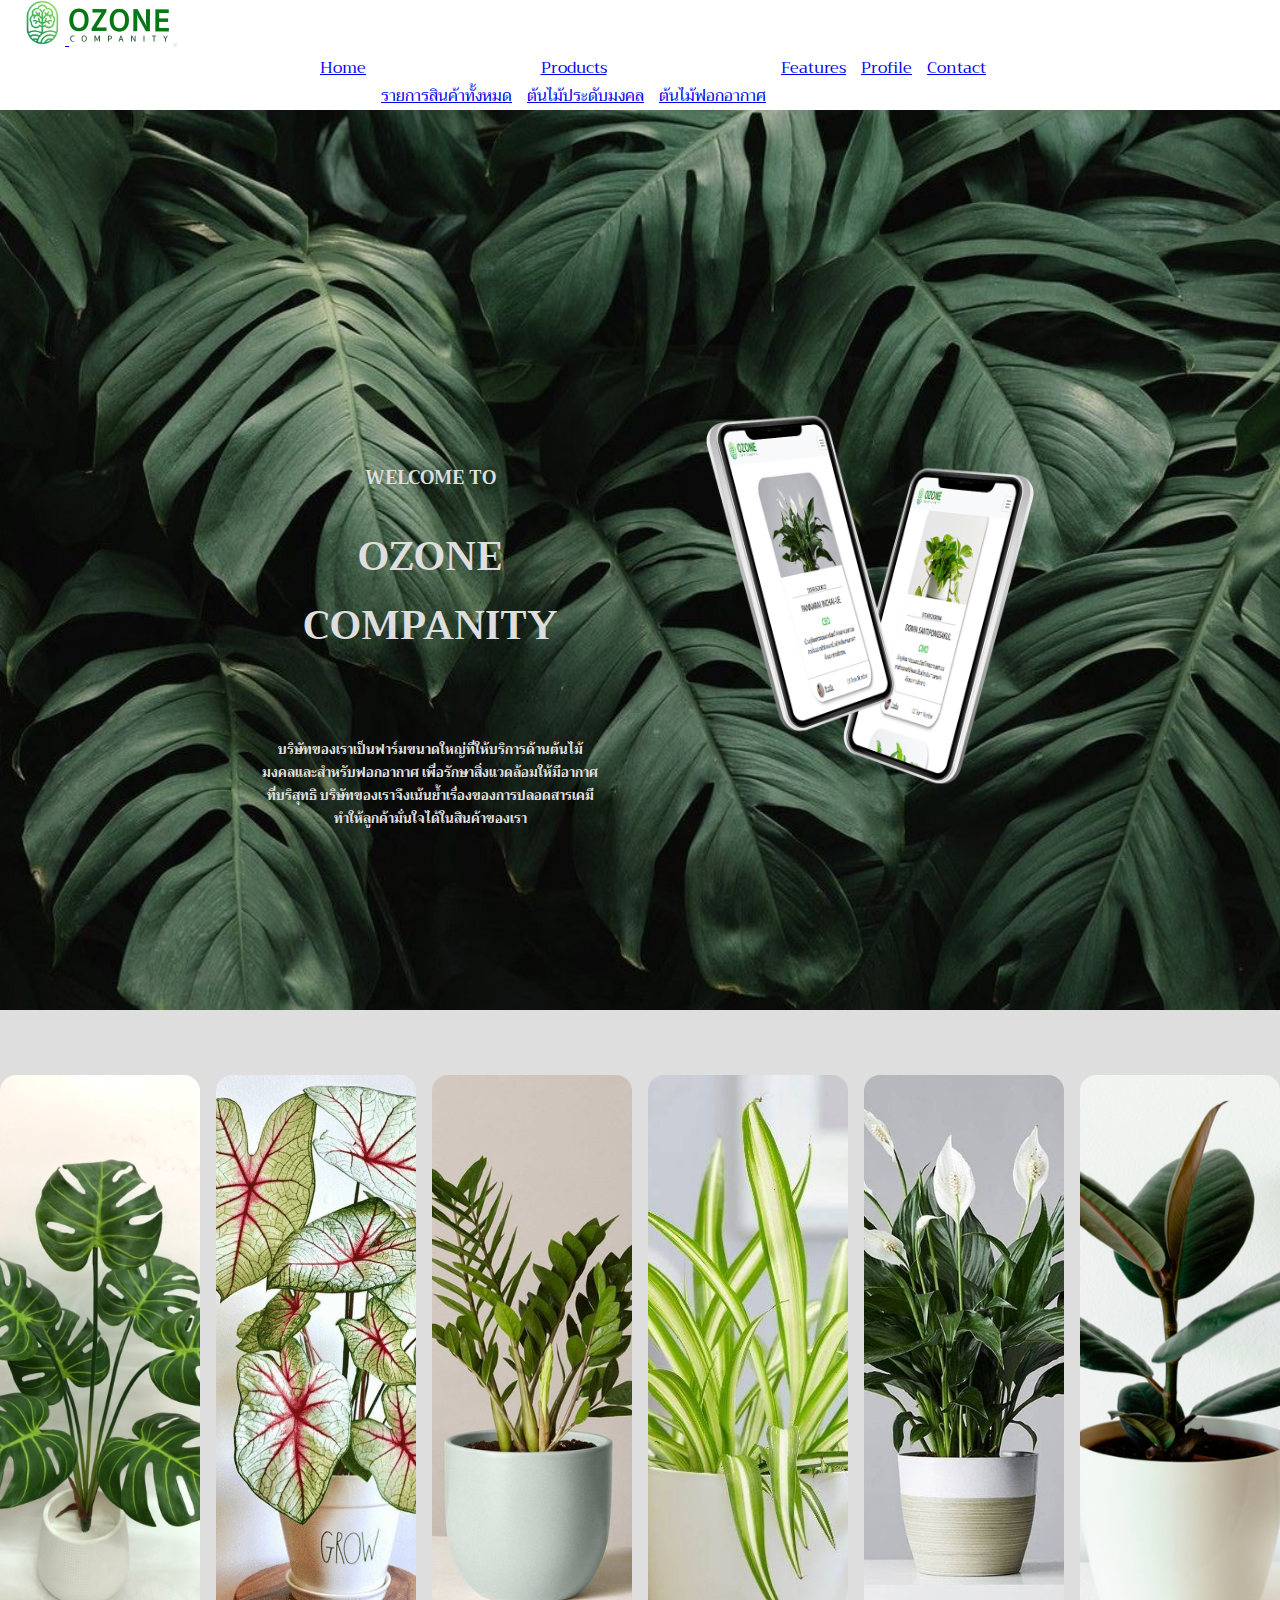
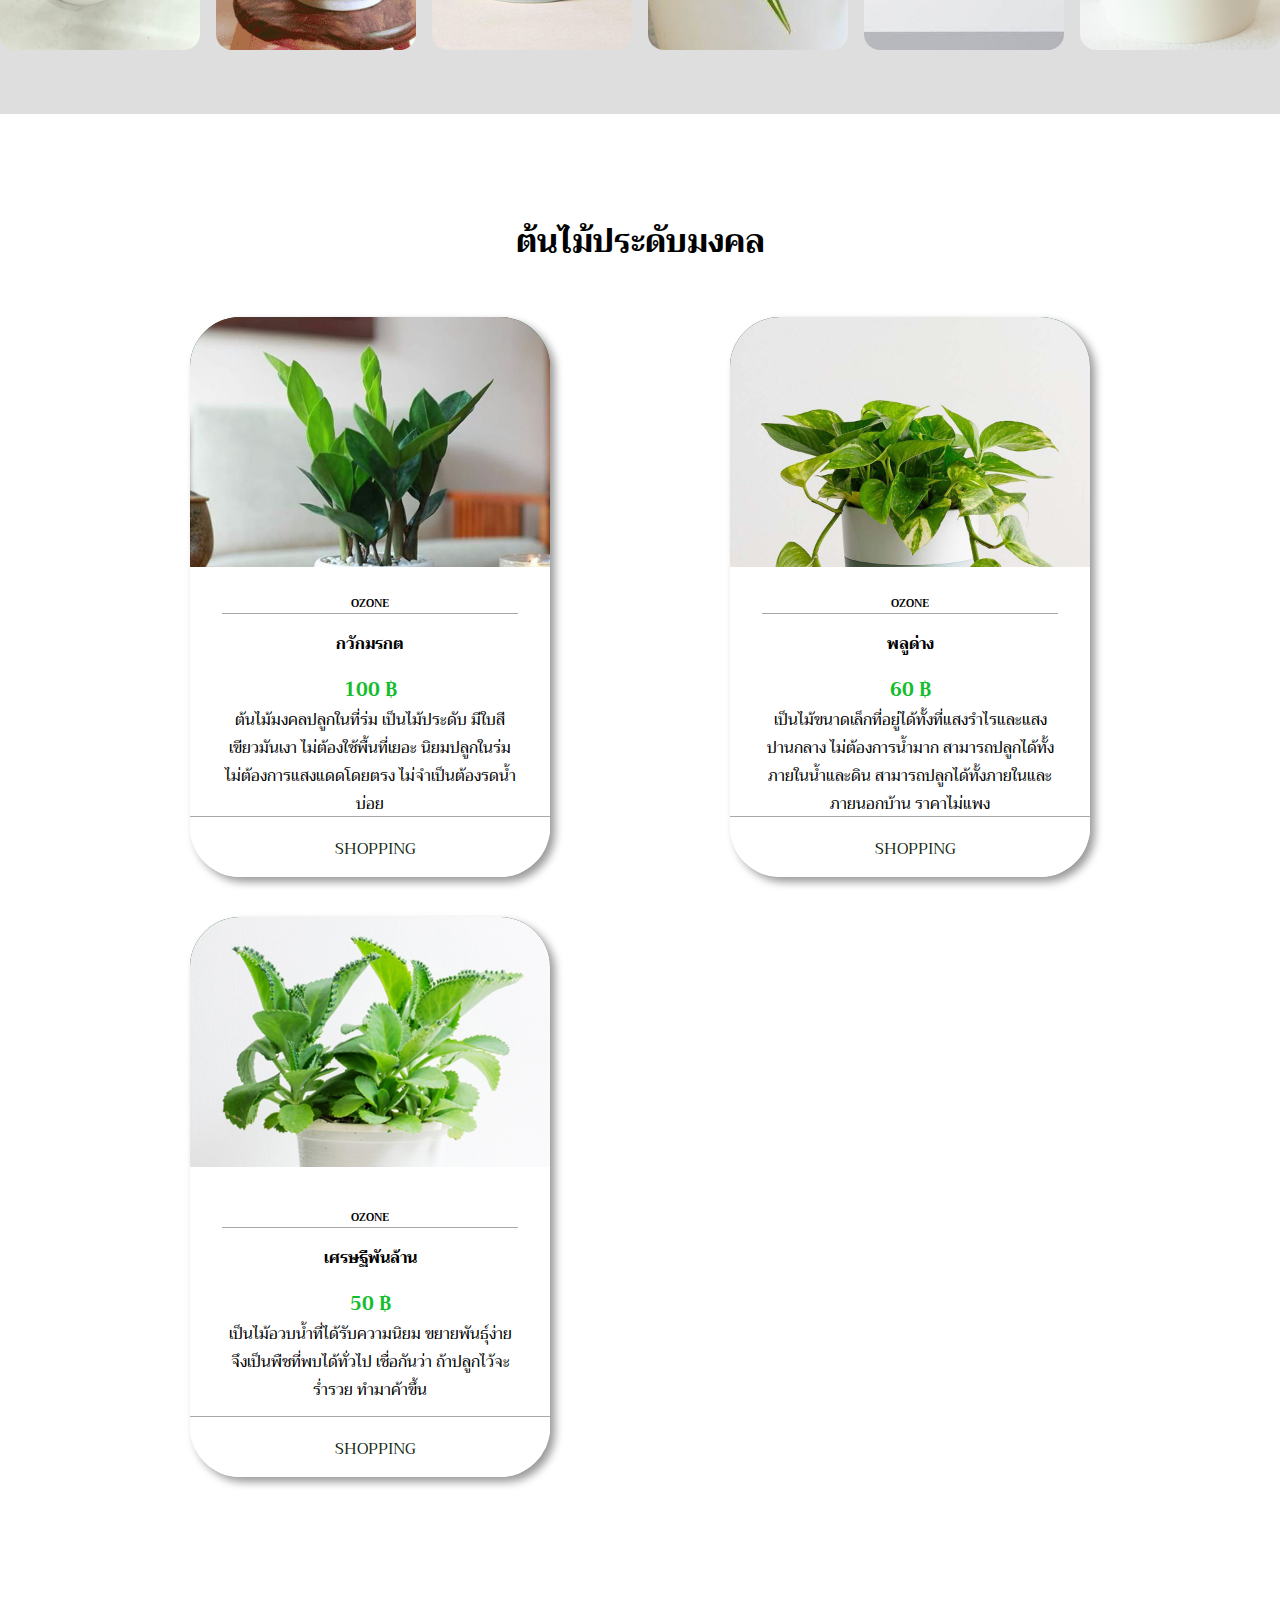
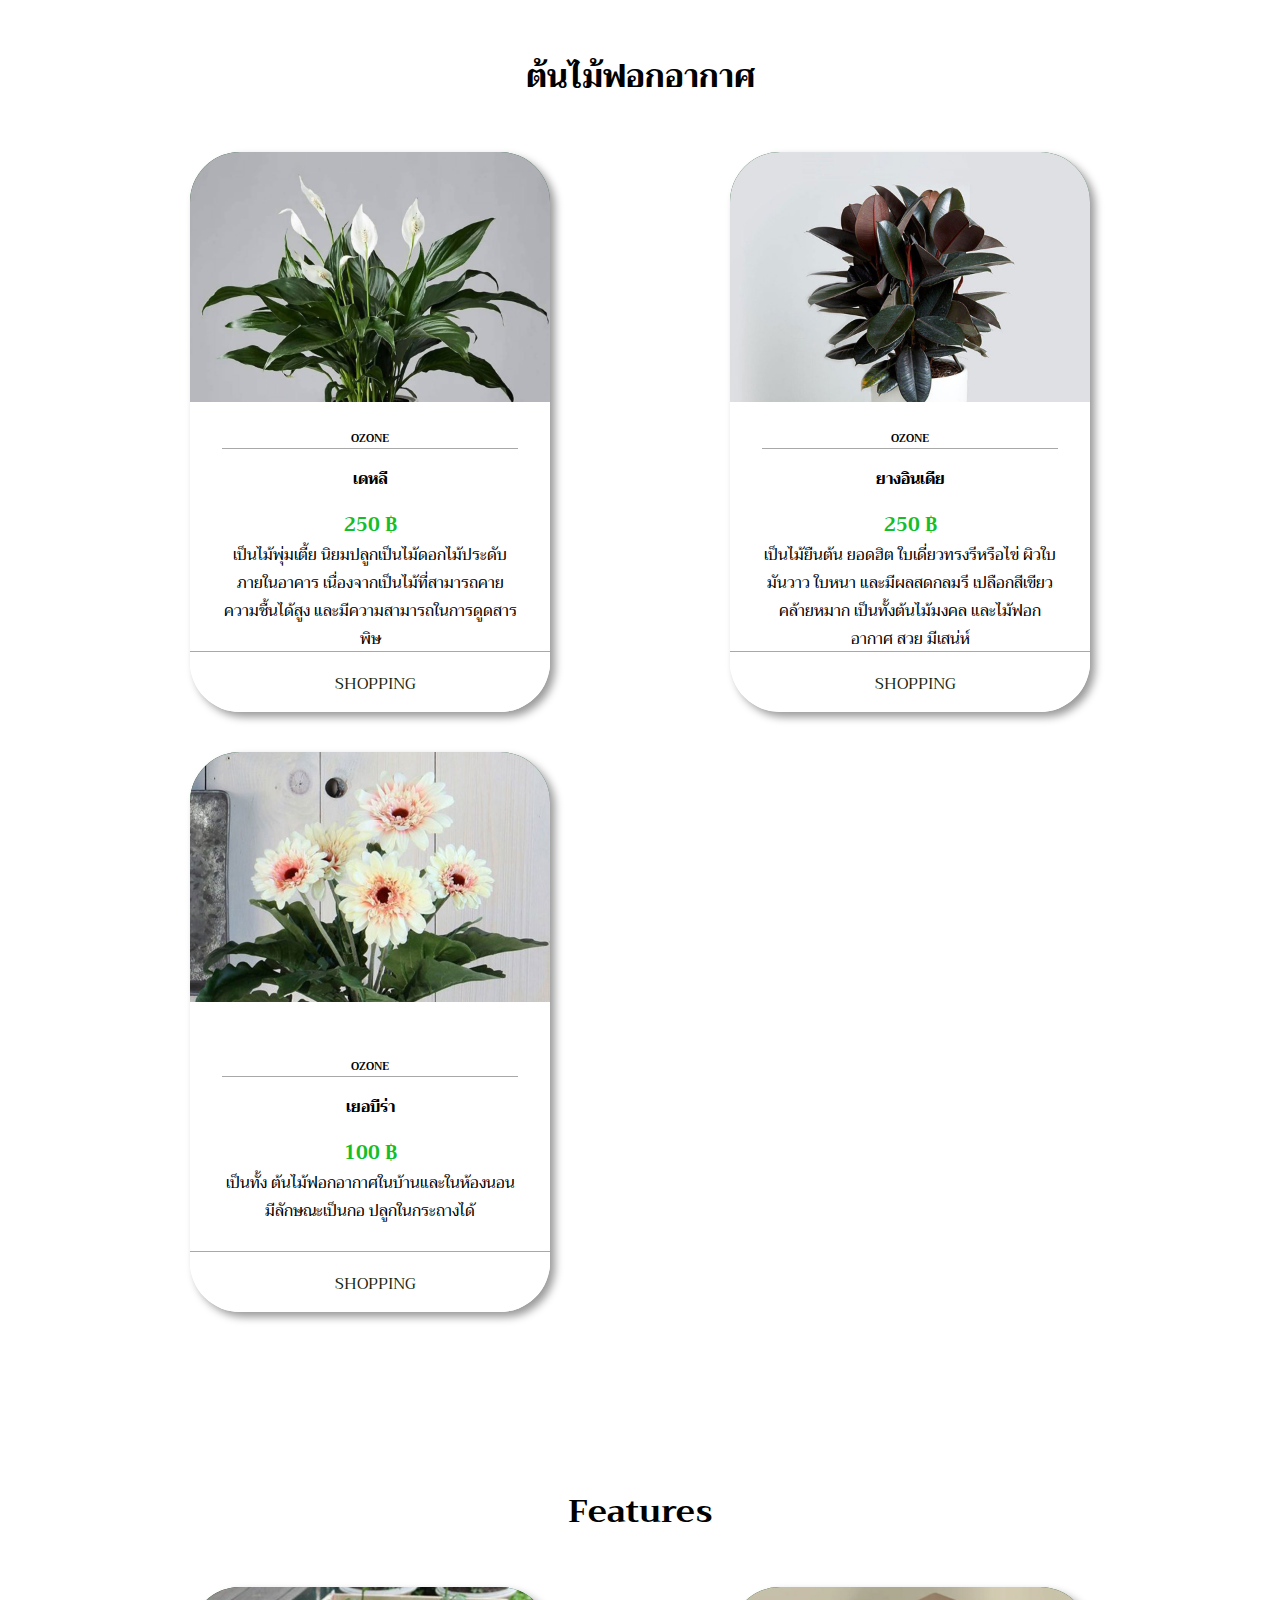
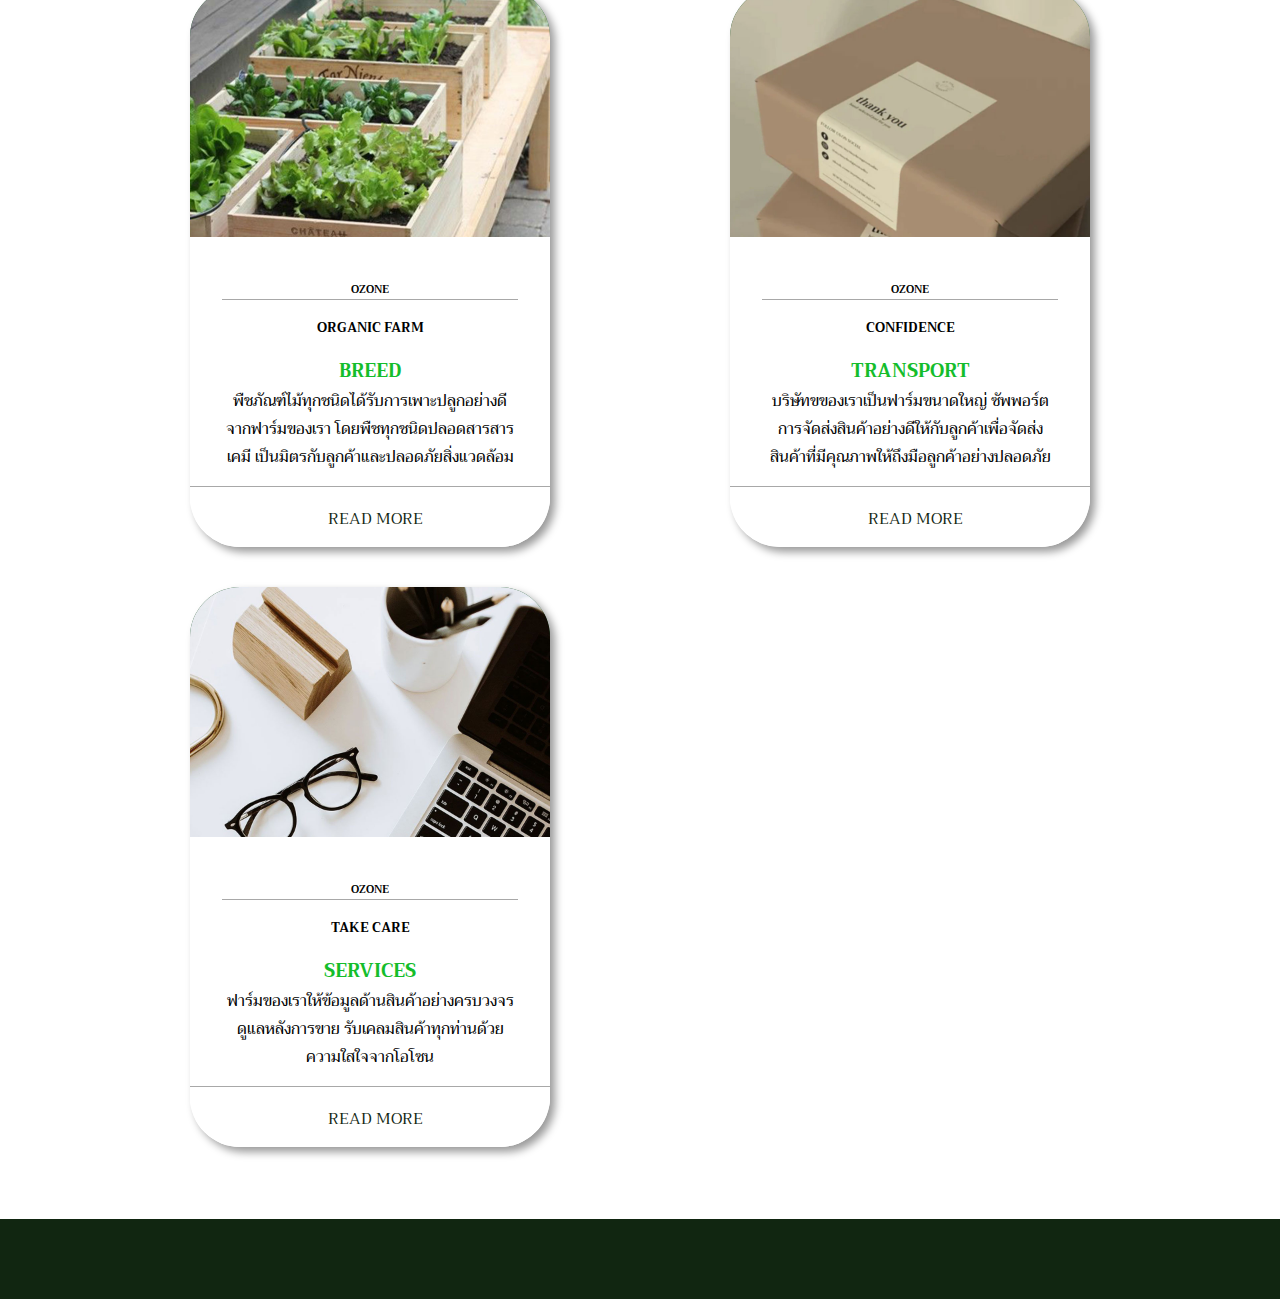
<file: index.html>
<!DOCTYPE html>
<html lang="en">
<head>
    <meta charset="UTF-8">
    <meta http-equiv="X-UA-Compatible" content="IE=edge">
    <meta name="viewport" content="width=device-width, initial-scale=1.0">
    <title>OZONE</title>
    <link rel="icon" type="image/x-icon" href="zz.png">
    <link rel="stylesheet" href="tree.css">
    <link href="https://cdn.jsdelivr.net/npm/bootstrap@5.3.0-alpha1/dist/css/bootstrap.min.css" rel="stylesheet" integrity="sha384-GLhlTQ8iRABdZLl6O3oVMWSktQOp6b7In1Zl3/Jr59b6EGGoI1aFkw7cmDA6j6gD" crossorigin="anonymous">
    <link rel="preconnect" href="https://fonts.googleapis.com">
    <link rel="preconnect" href="https://fonts.gstatic.com" crossorigin>
    <link href="https://fonts.googleapis.com/css2?family=Trirong&display=swap" rel="stylesheet">
    <link rel="stylesheet" href="https://cdnjs.cloudflare.com/ajax/libs/font-awesome/6.3.0/css/all.min.css" integrity="sha512-SzlrxWUlpfuzQ+pcUCosxcglQRNAq/DZjVsC0lE40xsADsfeQoEypE+enwcOiGjk/bSuGGKHEyjSoQ1zVisanQ==" crossorigin="anonymous" referrerpolicy="no-referrer" />
    


</head>
<body>
    <nav class="navbar navbar-expand-lg bg-light fixed-top">
        <div class="container-fluid">
          <a class="navbar-brand" href="#">
            <img src="ww.png" alt="Bootstrap" width="45" height="45" >
            <img src="uu.png" alt="Bootstrap" width="100" height="40" ></a>

            <button class="navbar-toggler" type="button" data-bs-toggle="collapse" data-bs-target="#navbarSupportedContent" aria-controls="navbarSupportedContent" aria-expanded="false" aria-label="Toggle navigation">
              <span class="navbar-toggler-icon"></span>
            </button>
          

            <div class="collapse navbar-collapse" id="navbarSupportedContent">
              <ul class="navbar-nav me-auto mb-2 mb-lg-0" >
                  <li class="nav-item">
                    <a class="nav-link" href="index.html">Home</a>
                  </li>
                  
                  <li class="nav-item dropdown">
                    <a class="nav-link dropdown-toggle" href="#" role="button" data-bs-toggle="dropdown" aria-expanded="false">
                      Products
                    </a>
                  
                    <ul class="dropdown-menu">
                      <li><a class="dropdown-item" href="product.html">รายการสินค้าทั้งหมด</a></li>
                      <li><a class="dropdown-item" href="#tree2">ต้นไม้ประดับมงคล</a></li>
                      <li><a class="dropdown-item" href="#tree3">ต้นไม้ฟอกอากาศ</a></li>
                    </ul>
                  <li class="nav-item">
                    <a class="nav-link" href="#tree4">Features</a>
                  </li>
                  <li class="nav-item">
                    <a class="nav-link" href="team.html">Profile</a>
                  </li>
                  <li class="nav-item">
                    <a class="nav-link" href="contact.html">Contact</a>
                  </li>
            </ul>
          </div>
        </div>
      </nav>
   
    <div class="reemo">
      <div class="you">
        <div class="left">
          <div class="iii">
            <h3>WELCOME TO</h3>
            <br>
          <h2>OZONE COMPANITY</h2>
          <br>
          <br>
          <h5>บริษัทของเราเป็นฟาร์มขนาดใหญ่ที่ให้บริการด้านต้นไม้มงคลและสำหรับฟอกอากาศ เพื่อรักษาสิ่งแวดล้อมให้มีอากาศที่บริสุทธิ บริษัทของเราจึงเน้นย้ำเรื่องของการปลอดสารเคมี ทำให้ลูกค้ามั่นใจได้ในสินค้าของเรา</h5>
          </div>
        </div>
        <div class="right">
          <img src="pap.png" alt="">
        </div>
      </div>
    
    </div>
    
    

    <div class="back-1">
      <div class="slite-galeri">
        <div style="background-image: url('ozone.jpg');"> </div>
        <div style="background-image: url('ozone1.png');"> </div>
        <div style="background-image: url('ozone2.jpg');"> </div>
        <div style="background-image: url('ozone3.jpg');"> </div>
        <div style="background-image: url('ozone4.jpg');"> </div>
        <div style="background-image: url('ozone5.jpg');"> </div>
      </div>
    </div>
    
    <div class="back-4" id="tree2">
       
    </div>



    <h1></i>ต้นไม้ประดับมงคล</h1>
      <div class="box">
        <div class="child">
          <div class="pan">
            <div class="img">
              <img src="co.jpg" alt="">
            </div>
            <div class="content">
              <div class="center">
                <br>
                <h6>OZONE</h6>
                <h4>กวักมรกต</h4>
                <h3>100 ฿</h3>
                  <p>
                    ต้นไม้มงคลปลูกในที่ร่ม เป็นไม้ประดับ มีใบสีเขียวมันเงา ไม่ต้องใช้พื้นที่เยอะ นิยมปลูกในร่ม ไม่ต้องการแสงแดดโดยตรง ไม่จำเป็นต้องรดน้ำบ่อย
                  </p>
              </div>
    
            </div>
            <div class="footer">
              <div class="fut">
                <i class="fa-solid fa-cart-shopping"></i>
                <p>SHOPPING</p>
              </div>
            </div>
          </div>
        </div>

        <div class="child">
          <div class="don">
            <div class="img">
              <img src="ca.jpg" alt="">
            </div>
            <div class="content">
              <div class="center">
                <br>
                <h6>OZONE</h6>
                <h4>พลูด่าง</h4>
                <h3>60 ฿</h3>
                  <p>
                    เป็นไม้ขนาดเล็กที่อยู่ได้ทั้งที่แสงรำไรและแสงปานกลาง ไม่ต้องการน้ำมาก สามารถปลูกได้ทั้งภายในน้ำและดิน สามารถปลูกได้ทั้งภายในและภายนอกบ้าน ราคาไม่แพง
                  </p>
              </div>
    
            </div>
            <div class="footer">
              <div class="fut">
                <i class="fa-solid fa-cart-shopping"></i>
                <p>SHOPPING</p>
              </div>
            </div>
          </div>
        </div>
        <div class="child"><div class="kuk">
          <div class="img">
            <img src="zc.jpg" alt="">
          </div>
          <div class="content">
            <div class="center">
              <br>
              <h6>OZONE</h6>
              <h4>เศรษฐีพันล้าน</h4>
              <h3>50 ฿</h3>
                <p>
                  เป็นไม้อวบน้ำที่ได้รับความนิยม ขยายพันธุ์ง่ายจึงเป็นพืชที่พบได้ทั่วไป เชื่อกันว่า ถ้าปลูกไว้จะร่ำรวย ทำมาค้าขึ้น
                </p>
            </div>
  
          </div>
          <div class="footer">
            <div class="fut">
              <i class="fa-solid fa-cart-shopping"></i>
              <p>SHOPPING</p>
            </div>
          </div>
        </div>
      </div>

      </div>
    

      <div class="back-4" id="tree3">
       
      </div>

        <h1>ต้นไม้ฟอกอากาศ </h1>
        <div class="box">
          <div class="child">
            <div class="pan">
              <div class="img">
                <img src="cd.jpg" alt="">
              </div>
              <div class="content">
                <div class="center">
                  <br>
                  <h6>OZONE</h6>
                  <h4>เดหลี</h4>
                  <h3>250 ฿</h3>
                    <p>
                      เป็นไม้พุ่มเตี้ย นิยมปลูกเป็นไม้ดอกไม้ประดับภายในอาคาร เนื่องจากเป็นไม้ที่สามารถคายความชื้นได้สูง และมีความสามารถในการดูดสารพิษ
                    </p>
                </div>
      
              </div>
              <div class="footer">
                <div class="fut">
                  <i class="fa-solid fa-cart-shopping"></i>
                  <p>SHOPPING</p>
                </div>
              </div>
            </div>
          </div>
  
          <div class="child">
            <div class="don">
              <div class="img">
                <img src="cy.jpg" alt="">
              </div>
              <div class="content">
                <div class="center">
                  <br>
                  <h6>OZONE</h6>
                  <h4>ยางอินเดีย</h4>
                  <h3>250 ฿</h3>
                    <p>
                      เป็นไม้ยืนต้น ยอดฮิต ใบเดี่ยวทรงรีหรือไข่ ผิวใบมันวาว ใบหนา และมีผลสดกลมรี เปลือกสีเขียว คล้ายหมาก เป็นทั้งต้นไม้มงคล และไม้ฟอกอากาศ สวย มีเสน่ห์
                    </p>
                </div>
      
              </div>
              <div class="footer">
                <div class="fut">
                  <i class="fa-solid fa-cart-shopping"></i>
                  <p>SHOPPING</p>
                </div>
              </div>
            </div>
          </div>
          <div class="child">
            
          <div class="kuk">
            <div class="img">
              <img src="cz.jpg" alt="">
            </div>
            <div class="content">
              <div class="center">
                <br>
                <h6>OZONE</h6>
                <h4>เยอบีร่า</h4>
                <h3>100 ฿</h3>
                  <p>
                    เป็นทั้ง ต้นไม้ฟอกอากาศในบ้านและในห้องนอน มีลักษณะเป็นกอ ปลูกในกระถางได้
                  </p>
              </div>
    
            </div>
            <div class="footer">
              <div class="fut">
                <i class="fa-solid fa-cart-shopping"></i>
                <p>SHOPPING</p>
              </div>
            </div>
          </div>
        </div>
  
      </div>



      <div class="back-4" id="tree4">
       
      </div>

        <h1>Features</h1>
        <div class="box">
          <div class="child">
            <div class="pan">
              <div class="img">
                <img src="plane.jpg" alt="">
              </div>
              <div class="content">
                <div class="center">
                  <br>
                  <h6>OZONE</h6>
                  <h5>ORGANIC FARM</h5>
                  <h3>BREED</h3>
                    <p>
                    พืชภัณฑ์ไม้ทุกชนิดได้รับการเพาะปลูกอย่างดีจากฟาร์มของเรา โดยพืชทุกชนิดปลอดสารสารเคมี เป็นมิตรกับลูกค้าและปลอดภัยสิ่งแวดล้อม
                    </p>
                </div>
      
              </div>
              <div class="footer">
                <div class="fut">
                  <i class="fa-solid fa-book-open-reader"></i>
                  <p>READ MORE</p>
                </div>
              </div>
            </div>
          </div>
  
          <div class="child">
            <div class="don">
              <div class="img">
                <img src="ms.jpg" alt="">
              </div>
              <div class="content">
                <div class="center">
                  <br>
                  <h6>OZONE</h6>
                  <h5>CONFIDENCE</h5>
                  <h3>TRANSPORT</h3>
                    <p>
                    บริษัทขของเราเป็นฟาร์มขนาดใหญ่ ซัพพอร์ตการจัดส่งสินค้าอย่างดีให้กับลูกค้าเพื่อจัดส่งสินค้าที่มีคุณภาพให้ถึงมือลูกค้าอย่างปลอดภัย
                    </p>
                </div>
      
              </div>
              <div class="footer">
                <div class="fut">
                  <i class="fa-solid fa-book-open-reader"></i>
                  <p>READ MORE</p>
                </div>
                
              </div>
            </div>
          </div>
          <div class="child">
            
          <div class="kuk">
            <div class="img">
              <img src="Services.jpg" alt="">
            </div>
            <div class="content">
              <div class="center">
                <br>
                <h6>OZONE</h6>
                <h5>TAKE CARE</h5>
                <h3>SERVICES</h3>
                  <p>
                  ฟาร์มของเราให้ข้อมูลด้านสินค้าอย่างครบวงจร ดูแลหลังการขาย รับเคลมสินค้าทุกท่านด้วยความใสใจจากโอโซน
                  </p>
              </div>
    
            </div>
            <div class="footer">
              <div class="fut">
                <i class="fa-solid fa-book-open-reader"></i>
                <p>READ MORE</p>
              </div>
              
            </div>
          </div>
        </div>
  
      </div>
    

    

    <div class="back-5">
    
</div>



    <script src="https://cdn.jsdelivr.net/npm/bootstrap@5.3.0-alpha1/dist/js/bootstrap.bundle.min.js" integrity="sha384-w76AqPfDkMBDXo30jS1Sgez6pr3x5MlQ1ZAGC+nuZB+EYdgRZgiwxhTBTkF7CXvN" crossorigin="anonymous"></script>
    
</body>
</html>
</file>
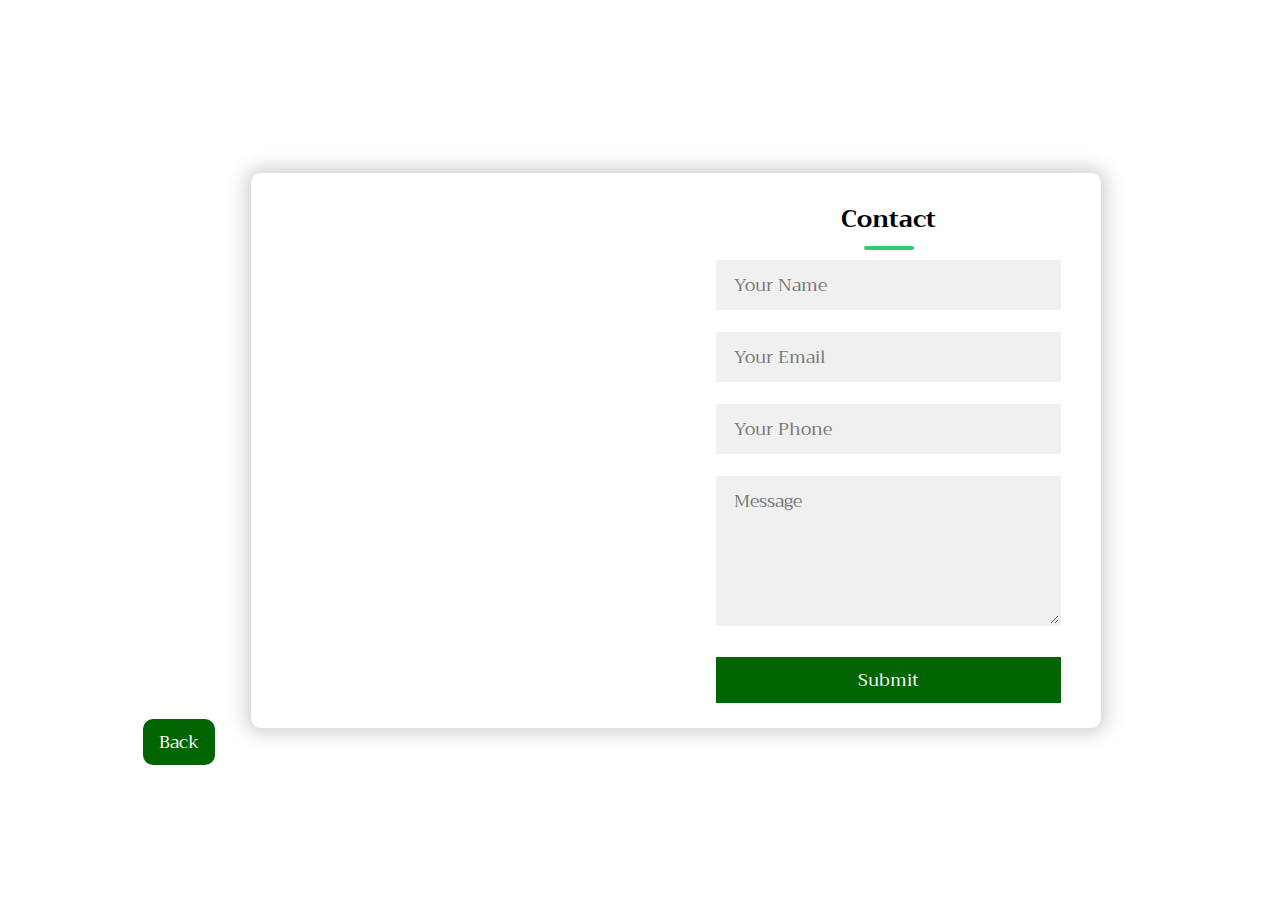
<file: contact.html>
<!DOCTYPE html>
<html lang="en">
<head>
  <meta charset="UTF-8">
  <meta http-equiv="X-UA-Compatible" content="IE=edge">
  <meta name="viewport" content="width=device-width, initial-scale=1.0">
  <title>Contact</title>
  <link rel="stylesheet" href="style.css"><link rel="preconnect" href="https://fonts.googleapis.com">
  <link rel="preconnect" href="https://fonts.googleapis.com">
  <link rel="preconnect" href="https://fonts.gstatic.com" crossorigin>
  <link href="https://fonts.googleapis.com/css2?family=Trirong&display=swap" rel="stylesheet">
</head>
<body>
  
  <div class="container">
    <div class="black">
      <button><a class="nav-link" href="index.html">Back</a></button>
    </div>
    <div class="contact-box">
      <div class="left"></div>
      <div class="right">
        <h2>Contact</h2>
        <form action="mailto:noney2544@gmail.com" method="post" enctype="text/plain">
        <input type="text" class="field" name="name_surname" value="" placeholder="Your Name">
        <input type="email" class="field" name="Email" value="" placeholder="Your Email">
        <input type="text" class="field" name="Phone" value="" placeholder="Your Phone">
        <textarea class="field area" placeholder="Message" name="Message" value=""></textarea>
        <input class="btn" type="submit"></input>
      </form>
    
      </div>
    </div>
    
  </div>
 
  
  
</body>
</html>
</file>
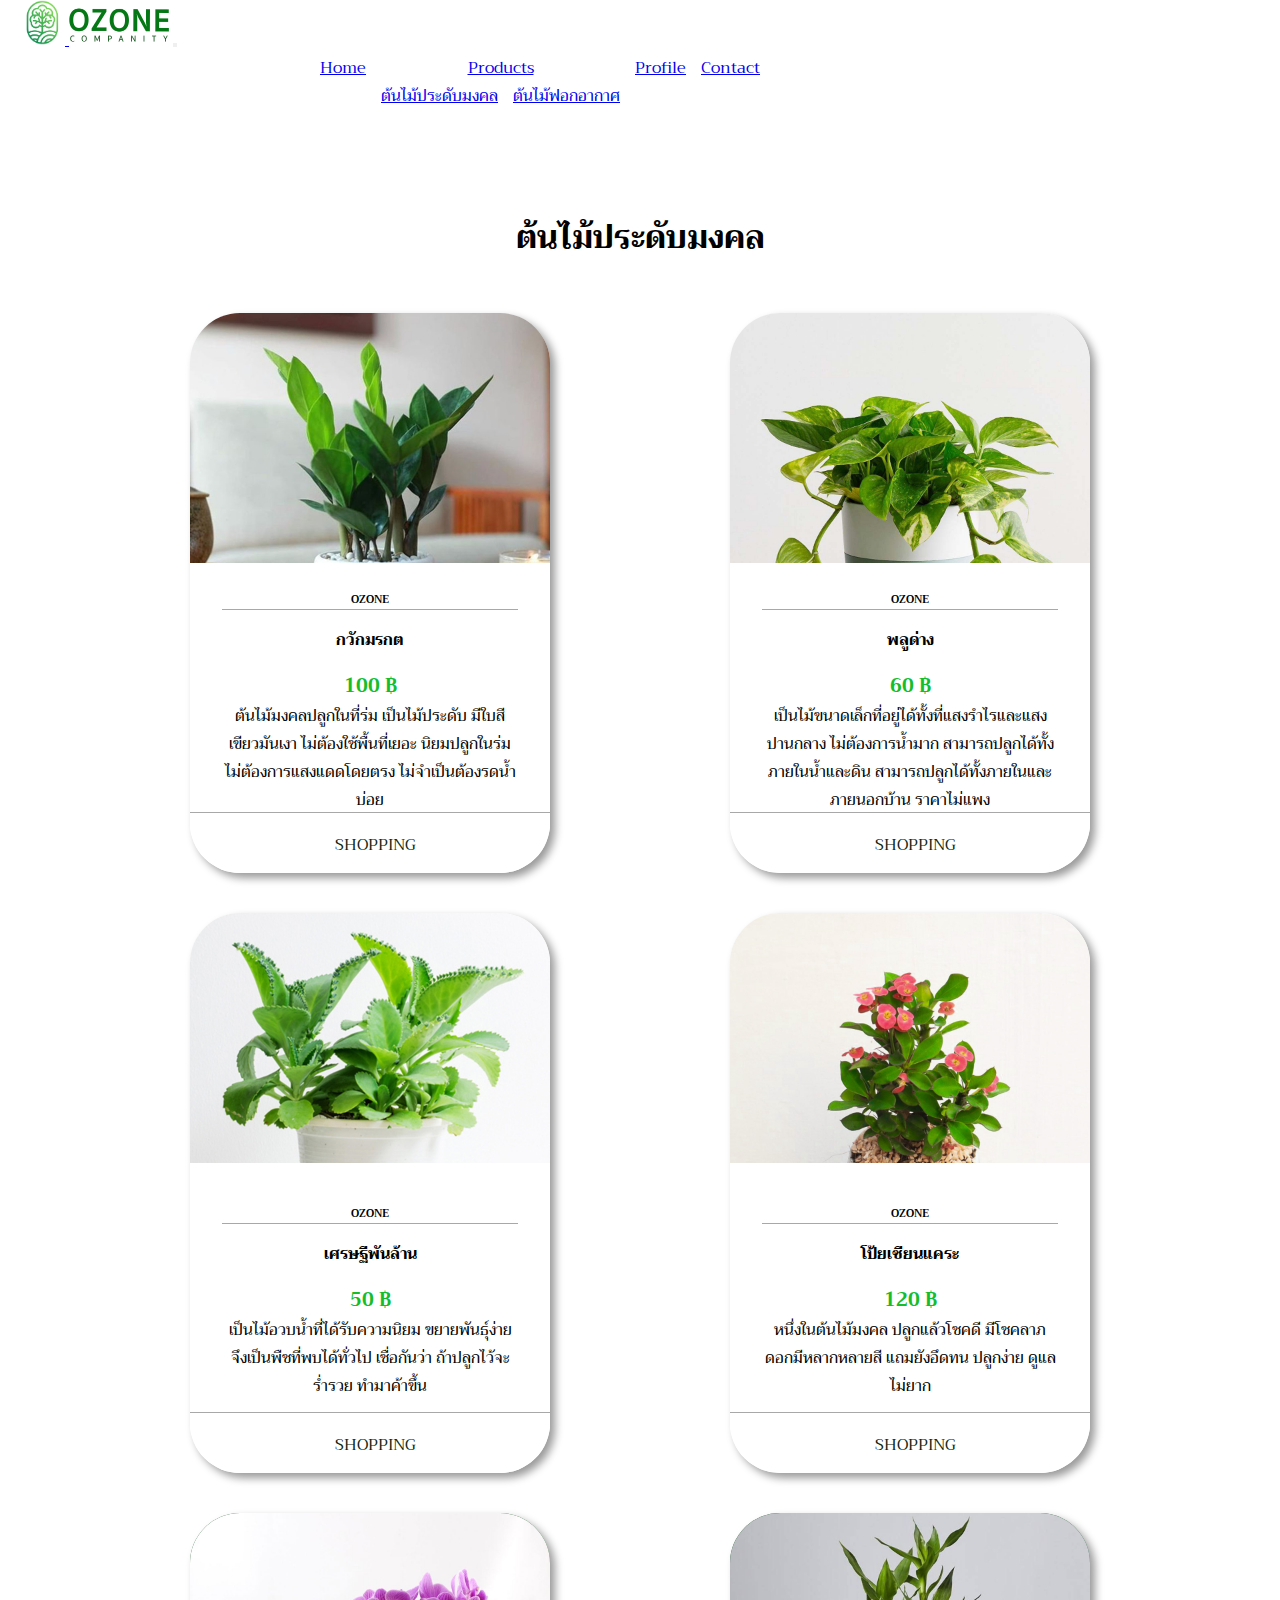
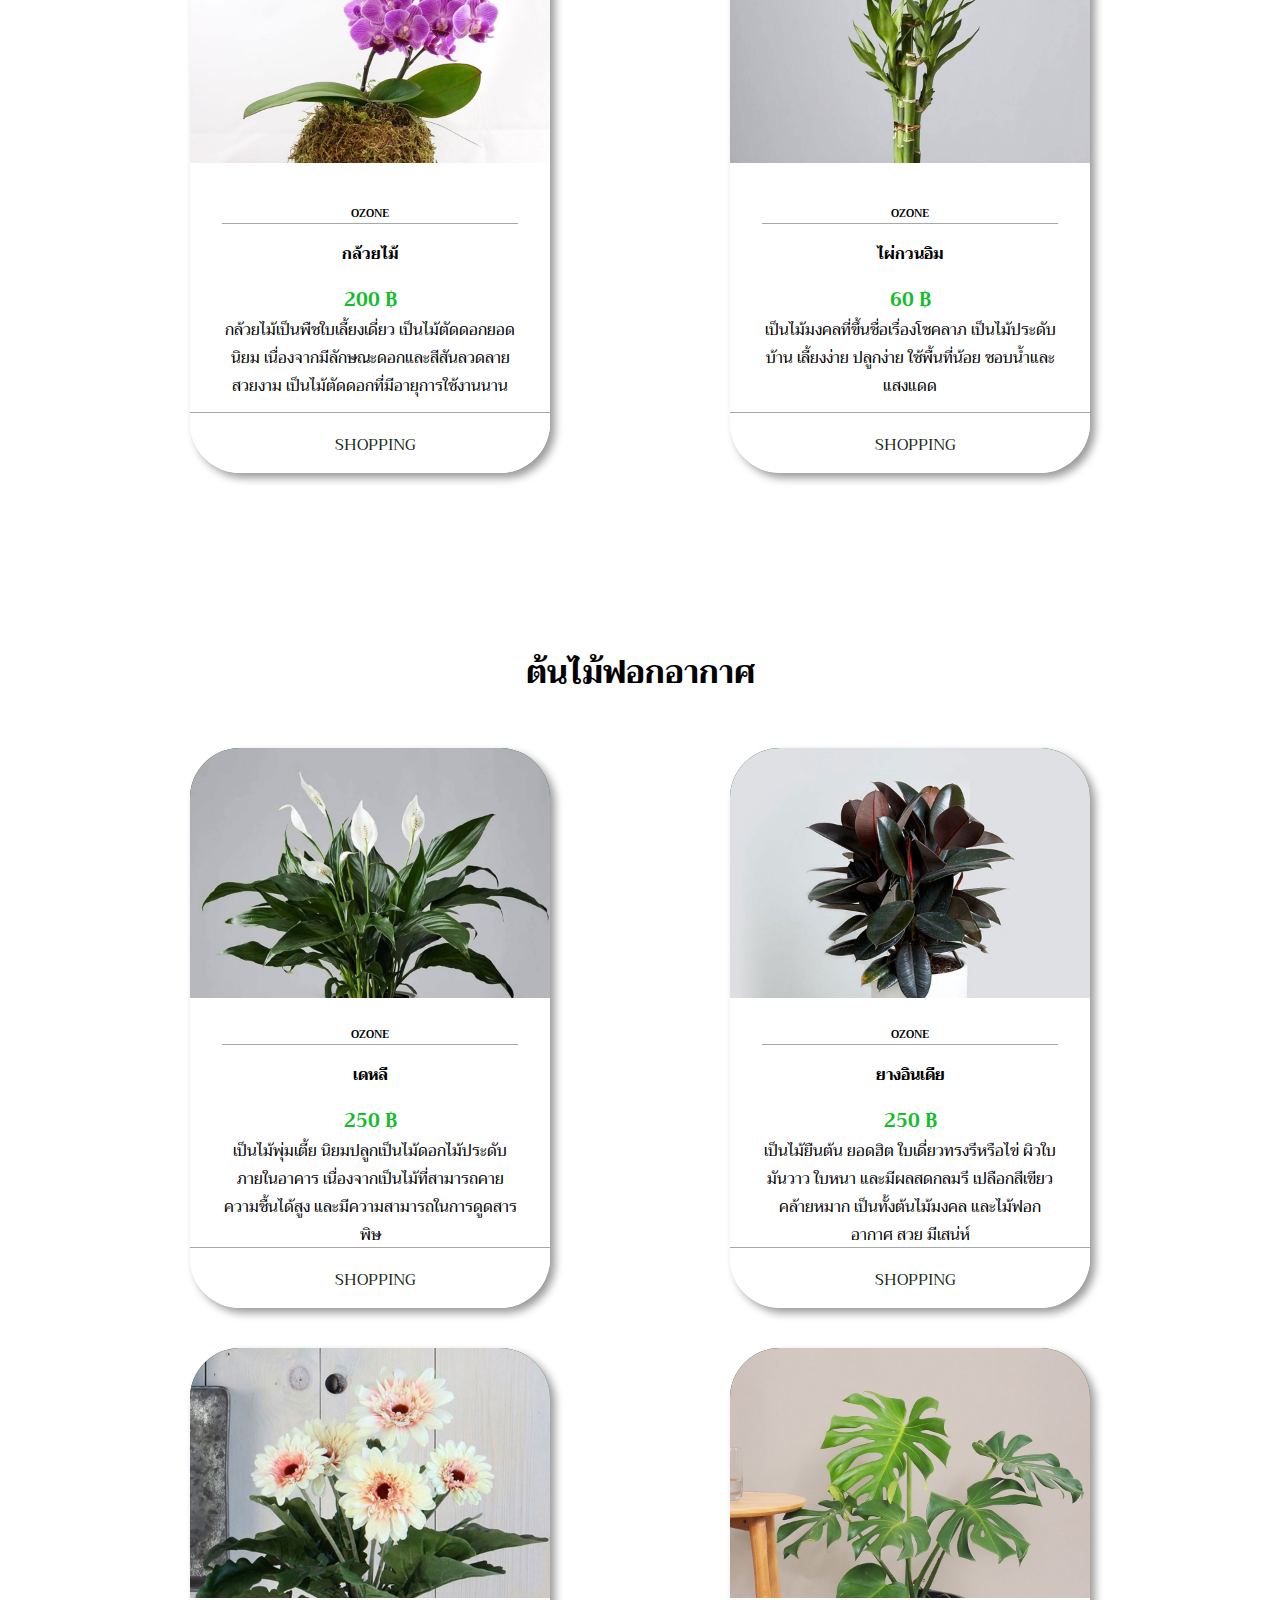
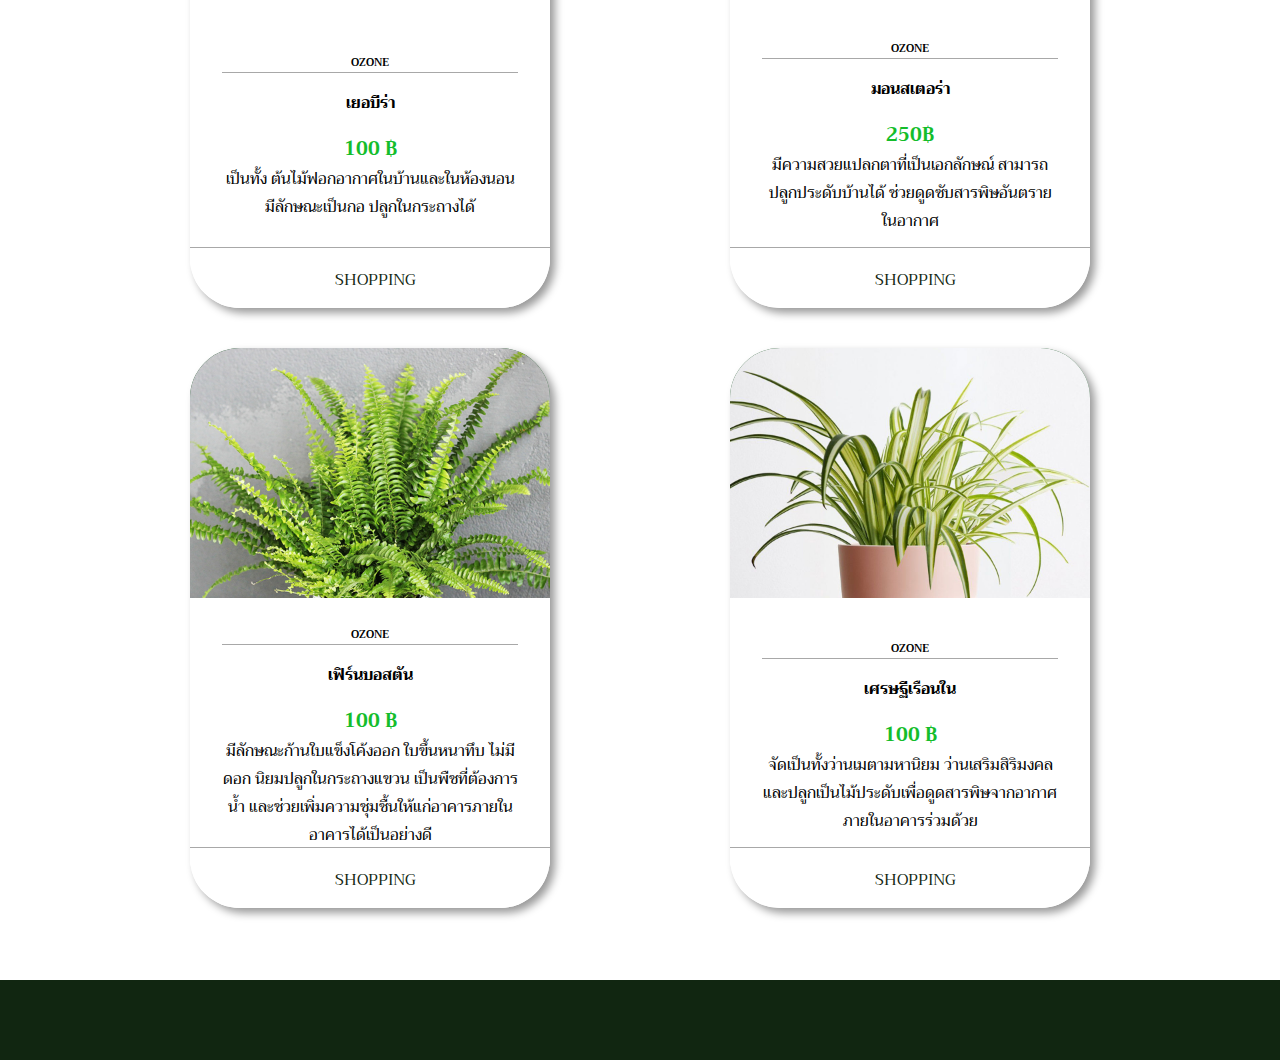
<file: product.html>
<!DOCTYPE html>
<html lang="en">
<head>
    <meta charset="UTF-8">
    <meta http-equiv="X-UA-Compatible" content="IE=edge">
    <meta name="viewport" content="width=device-width, initial-scale=1.0">
    <title>Products</title>
    <link rel="icon" type="image/x-icon" href="zz.png">
    <link rel="stylesheet" href="tree.css">
    <link href="https://cdn.jsdelivr.net/npm/bootstrap@5.3.0-alpha1/dist/css/bootstrap.min.css" rel="stylesheet" integrity="sha384-GLhlTQ8iRABdZLl6O3oVMWSktQOp6b7In1Zl3/Jr59b6EGGoI1aFkw7cmDA6j6gD" crossorigin="anonymous">
    <link rel="preconnect" href="https://fonts.googleapis.com">
    <link rel="preconnect" href="https://fonts.gstatic.com" crossorigin>
    <link href="https://fonts.googleapis.com/css2?family=Trirong&display=swap" rel="stylesheet">
    <link rel="stylesheet" href="https://cdnjs.cloudflare.com/ajax/libs/font-awesome/6.3.0/css/all.min.css" integrity="sha512-SzlrxWUlpfuzQ+pcUCosxcglQRNAq/DZjVsC0lE40xsADsfeQoEypE+enwcOiGjk/bSuGGKHEyjSoQ1zVisanQ==" crossorigin="anonymous" referrerpolicy="no-referrer" />
    
   
    


</head>
<body>
    <nav class="navbar navbar-expand-lg bg-light fixed-top">
        <div class="container-fluid">
          <a class="navbar-brand" href="index.html">
            <img src="ww.png" alt="Bootstrap" width="45" height="45" >
            <img src="uu.png" alt="Bootstrap" width="100" height="40" ></a>

            <button class="navbar-toggler" type="button" data-bs-toggle="collapse" data-bs-target="#navbarSupportedContent" aria-controls="navbarSupportedContent" aria-expanded="false" aria-label="Toggle navigation">
              <span class="navbar-toggler-icon"></span>
            </button>
          

            <div class="collapse navbar-collapse" id="navbarSupportedContent">
              <ul class="navbar-nav me-auto mb-2 mb-lg-0" >
                  <li class="nav-item">
                    <a class="nav-link" href="index.html">Home</a>
                  </li>
                  
                  <li class="nav-item dropdown">
                    <a class="nav-link dropdown-toggle" href="#" role="button" data-bs-toggle="dropdown" aria-expanded="false">
                      Products
                    </a>
                  
                    <ul class="dropdown-menu">
                
                      <li><a class="dropdown-item" href="#tree2">ต้นไม้ประดับมงคล</a></li>
                      <li><a class="dropdown-item" href="#tree3">ต้นไม้ฟอกอากาศ</a></li>
                    </ul>
                  
                  <li class="nav-item">
                    <a class="nav-link" href="team.html">Profile</a>
                  </li>
                  <li class="nav-item">
                    <a class="nav-link" href="contact.html">Contact</a>
                  </li>
            </ul>
          </div>
        </div>
      </nav>

    
    
    <div class="back-4" id="tree2">
       
    </div>



    <h1>ต้นไม้ประดับมงคล</h1>
      <div class="box">
        <div class="child">
          <div class="pan">
            <div class="img">
              <img src="co.jpg" alt="">
            </div>
            <div class="content">
              <div class="center">
                <br>
                <h6>OZONE</h6>
                <h4>กวักมรกต</h4>
                <h3>100 ฿</h3>
                  <p>
                    ต้นไม้มงคลปลูกในที่ร่ม เป็นไม้ประดับ มีใบสีเขียวมันเงา ไม่ต้องใช้พื้นที่เยอะ  นิยมปลูกในร่ม ไม่ต้องการแสงแดดโดยตรง ไม่จำเป็นต้องรดน้ำบ่อย
                  </p>
              </div>
    
            </div>
            <div class="footer">
              <div class="fut">
                <i class="fa-solid fa-cart-shopping"></i>
                <p>SHOPPING</p>
              </div>
              
            </div>
          </div>
        </div>

        <div class="child">
          <div class="don">
            <div class="img">
              <img src="ca.jpg" alt="">
            </div>
            <div class="content">
              <div class="center">
                <br>
                <h6>OZONE</h6>
                <h4>พลูด่าง</h4>
                <h3>60 ฿</h3>
                  <p>
                    เป็นไม้ขนาดเล็กที่อยู่ได้ทั้งที่แสงรำไรและแสงปานกลาง ไม่ต้องการน้ำมาก สามารถปลูกได้ทั้งภายในน้ำและดิน สามารถปลูกได้ทั้งภายในและภายนอกบ้าน ราคาไม่แพง
                  </p>
              </div>
    
            </div>
            <div class="footer">
                <div class="fut">
                  <i class="fa-solid fa-cart-shopping"></i>
                    <p>SHOPPING</p>
                  </div>
            </div>
          </div>
        </div>
        <div class="child"><div class="kuk">
          <div class="img">
            <img src="zc.jpg" alt="">
          </div>
          <div class="content">
            <div class="center">
              <br>
              <h6>OZONE</h6>
              <h4>เศรษฐีพันล้าน</h4>
              <h3>50 ฿</h3>
                <p>
                    เป็นไม้อวบน้ำที่ได้รับความนิยม ขยายพันธุ์ง่ายจึงเป็นพืชที่พบได้ทั่วไป เชื่อกันว่า ถ้าปลูกไว้จะร่ำรวย ทำมาค้าขึ้น
                </p>
            </div>
  
          </div>
          <div class="footer">
            <div class="fut">
              <i class="fa-solid fa-cart-shopping"></i>
                <p>SHOPPING</p>
              </div>
          </div>
        </div>
      </div>

      <div class="child">
        <div class="pan">
          <div class="img">
            <img src="cb.jpg" alt="">
          </div>
          <div class="content">
            <div class="center">
              <br>
              <h6>OZONE</h6>
              <h4>โป้ยเซียนแคระ</h4>
              <h3>120 ฿</h3>
                <p>
                หนึ่งในต้นไม้มงคล ปลูกแล้วโชคดี มีโชคลาภ ดอกมีหลากหลายสี แถมยังอึดทน ปลูกง่าย ดูแลไม่ยาก
                </p>
            </div>
  
          </div>
          <div class="footer">
            <div class="fut">
              <i class="fa-solid fa-cart-shopping"></i>
                <p>SHOPPING</p>
              </div>
          </div>
        </div>
      </div>

      <div class="child">
        <div class="don">
          <div class="img">
            <img src="cc.jpg" alt="">
          </div>
          <div class="content">
            <div class="center">
              <br>
              <h6>OZONE</h6>
              <h4>กล้วยไม้</h4>
              <h3>200 ฿</h3>
                <p>
                    กล้วยไม้เป็นพืชใบเลี้ยงเดี่ยว  เป็นไม้ตัดดอกยอดนิยม เนื่องจากมีลักษณะดอกและสีสันลวดลายสวยงาม เป็นไม้ตัดดอกที่มีอายุการใช้งานนาน
                </p>
            </div>
  
          </div>
          <div class="footer">
            <div class="fut">
              <i class="fa-solid fa-cart-shopping"></i>
                <p>SHOPPING</p>
              </div>
          </div>
        </div>
      </div>
      <div class="child"><div class="kuk">
        <div class="img">
          <img src="ce.jpg" alt="">
        </div>
        <div class="content">
          <div class="center">
            <br>
            <h6>OZONE</h6>
            <h4>ไผ่กวนอิม</h4>
            <h3>60 ฿</h3>
              <p>
                เป็นไม้มงคลที่ขึ้นชื่อเรื่องโชคลาภ เป็นไม้ประดับบ้าน เลี้ยงง่าย ปลูกง่าย ใช้พื้นที่น้อย ชอบน้ำและแสงแดด
              </p>
          </div>

        </div>
        <div class="footer">
            <div class="fut">
              <i class="fa-solid fa-cart-shopping"></i>
                <p>SHOPPING</p>
              </div>
        </div>
      </div>
    </div>

    </div>
    

      <div class="back-4" id="tree3">
       
      </div>

        <h1>ต้นไม้ฟอกอากาศ </h1>
        <div class="box">
          <div class="child">
            <div class="pan">
              <div class="img">
                <img src="cd.jpg" alt="">
              </div>
              <div class="content">
                <div class="center">
                  <br>
                  <h6>OZONE</h6>
                  <h4>เดหลี</h4>
                  <h3>250 ฿</h3>
                    <p>
                        เป็นไม้พุ่มเตี้ย นิยมปลูกเป็นไม้ดอกไม้ประดับภายในอาคาร เนื่องจากเป็นไม้ที่สามารถคายความชื้นได้สูง และมีความสามารถในการดูดสารพิษ
                    </p>
                </div>
      
              </div>
              <div class="footer">
                <div class="fut">
                  <i class="fa-solid fa-cart-shopping"></i>
                    <p>SHOPPING</p>
                  </div>
              </div>
            </div>
          </div>
  
          <div class="child">
            <div class="don">
              <div class="img">
                <img src="cy.jpg" alt="">
              </div>
              <div class="content">
                <div class="center">
                  <br>
                  <h6>OZONE</h6>
                  <h4>ยางอินเดีย</h4>
                  <h3>250 ฿</h3>
                    <p>
                        เป็นไม้ยืนต้น ยอดฮิต ใบเดี่ยวทรงรีหรือไข่ ผิวใบมันวาว ใบหนา และมีผลสดกลมรี เปลือกสีเขียว คล้ายหมาก  เป็นทั้งต้นไม้มงคล และไม้ฟอกอากาศ สวย มีเสน่ห์
                    </p>
                </div>
      
              </div>
              <div class="footer">
                <div class="fut">
                  <i class="fa-solid fa-cart-shopping"></i>
                    <p>SHOPPING</p>
                  </div>
              </div>
            </div>
          </div>
          <div class="child">
            
          <div class="kuk">
            <div class="img">
              <img src="cz.jpg" alt="">
            </div>
            <div class="content">
              <div class="center">
                <br>
                <h6>OZONE</h6>
                <h4>เยอบีร่า</h4>
                <h3>100 ฿</h3>
                  <p>
                    เป็นทั้ง ต้นไม้ฟอกอากาศในบ้านและในห้องนอน  มีลักษณะเป็นกอ ปลูกในกระถางได้
                  </p>
              </div>
    
            </div>
            <div class="footer">
                <div class="fut">
                  <i class="fa-solid fa-cart-shopping"></i>
                    <p>SHOPPING</p>
                  </div>
            </div>
          </div>
        </div>
        <div class="child">
            <div class="pan">
              <div class="img">
                <img src="cg.jpg" alt="">
              </div>
              <div class="content">
                <div class="center">
                  <br>
                  <h6>OZONE</h6>
                  <h4>มอนสเตอร่า</h4>
                  <h3>250฿</h3>
                    <p>
                        มีความสวยแปลกตาที่เป็นเอกลักษณ์ สามารถปลูกประดับบ้านได้ ช่วยดูดซับสารพิษอันตรายในอากาศ
                    </p>
                </div>
      
              </div>
              <div class="footer">
                <div class="fut">
                  <i class="fa-solid fa-cart-shopping"></i>
                    <p>SHOPPING</p>
                  </div>
              </div>
            </div>
          </div>
  
          <div class="child">
            <div class="don">
              <div class="img">
                <img src="cf.jpg" alt="">
              </div>
              <div class="content">
                <div class="center">
                  <br>
                  <h6>OZONE</h6>
                  <h4>เฟิร์นบอสตัน</h4>
                  <h3>100 ฿</h3>
                    <p>
                 มีลักษณะก้านใบแข็งโค้งออก ใบขึ้นหนาทึบ ไม่มีดอก นิยมปลูกในกระถางแขวน เป็นพืชที่ต้องการน้ำ และช่วยเพิ่มความชุ่มชื้นให้แก่อาคารภายในอาคารได้เป็นอย่างดี
                    </p>
                </div>
      
              </div>
              <div class="footer">
                <div class="fut">
                  <i class="fa-solid fa-cart-shopping"></i>
                    <p>SHOPPING</p>
                  </div>
              </div>
            </div>
          </div>
          <div class="child"><div class="kuk">
            <div class="img">
              <img src="cx.jpg" alt="">
            </div>
            <div class="content">
              <div class="center">
                <br>
                <h6>OZONE</h6>
                <h4>เศรษฐีเรือนใน</h4>
                <h3>100 ฿</h3>
                  <p>
                    จัดเป็นทั้งว่านเมตามหานิยม ว่านเสริมสิริมงคล และปลูกเป็นไม้ประดับเพื่อดูดสารพิษจากอากาศภายในอาคารร่วมด้วย
                  </p>
              </div>
    
            </div>
            <div class="footer">
                <div class="fut">
                  <i class="fa-solid fa-cart-shopping"></i>
                    <p>SHOPPING</p>
                  </div>
            </div>
          </div>
        </div>
  
      </div>
  
    

    

    <div class="back-5">
       
    </div>



    <script src="https://cdn.jsdelivr.net/npm/bootstrap@5.3.0-alpha1/dist/js/bootstrap.bundle.min.js" integrity="sha384-w76AqPfDkMBDXo30jS1Sgez6pr3x5MlQ1ZAGC+nuZB+EYdgRZgiwxhTBTkF7CXvN" crossorigin="anonymous"></script>

</body>
</html>
</file>
<file: tree.css>
.navbar-brand{

    margin-left: 20px;
    
}
.navbar-nav{
    margin-left: 25%;
}
.collapse{
    margin: auto;
    text-align: center;
}
ul{

   list-style: none;
   display: flex;
   gap: 15px;
  
   
}
.nav-item{
    
    position: relative;
    display: inline-block;
}
.nav-item::before{
    content: ' ';
    position: absolute;
    left: 0;
    bottom: 0;
    width: 100%;
    height: 2px;
    background-color: #057815;
    border-radius: 4px;
    scale: 0 1;
    transform-origin: right;
    transition: scale 0.25s;
}
.nav-item:hover::before{
    scale: 1;
    transform-origin: left;

}
.reemo{
width: 100%;
height: 100vh;
background-color: #112611;
background-image: url('page.jpg');
background-position: center;
background-size: cover;

}
.reemo h1{
    display: flex;
    color: #fff;
    justify-content: space-between;
    align-items: center;

    
}
.you{
   
    height: 100vh;
    display: flex;
    justify-content: space-between;
    
    align-items: center;
    

}
.left{
    display: flex;
    width: 500px;
    height: 500px;
    justify-content: center;
    margin-left: 15rem;
    margin-top: 5rem;
    
}
.right{
    width: 500px;
    height: 500px;
    justify-content: center;
    margin-right: 10rem;
    margin-top: 5rem;
    
}
.right img{
    width: 500px;
    height: 500px;
}
.iii{
    margin: 0 auto;
    text-align: center;
    justify-content: center;
    margin-top: 7rem;
    color: #dedede;
}
.iii h2{
    font-size: 40px;
}
.iii h5{
    padding: 22px;
}
.fut i{
    display: flex;
    align-items: center;
    margin-bottom: 18px;
    padding-right: 10px;
}






.img{
    
    display: block;
    transform: scale(1, 1);
    transform: all 0.3s ease-in-out;

}
.img:hover {
    transform: scale(1.2, 1.2);
}


.footer {
    margin: auto;
    text-align: center;
    background-color: #fff;
    color: #112611;
    box-shadow: 0 0.4rem #fff;
    cursor: pointer;
   }
   
   .footer:active {
    color: white;
    box-shadow: 0 0.2rem #fff;
    transform: translateY(0.2rem);
   }
   
   .footer:hover:not(:disabled) {
    background: #112611;
    color: white;
    text-shadow: 0 0.1rem #fff;
   }
   
   .footer:disabled {
    cursor: auto;
    color: grey;
   }




.back-1{
   background-color: #dedede;
    height: 44rem;
    background-size: auto 100%;
}
.back-2{
    background-color: #fffcfc;
    height: 44rem;
    background-size: auto 100%;
}
.back-3{
    background-color: #dedede;
    height: 44rem;
    background-size: auto 100%;
}
.back-4{
    background-color: #ffffff;
    height: 100px;
    background-size: auto 100%;
    
}
.back-5{
    background-color: #112611;
    height: 5rem;
    background-size: auto 100%;
}
.back-6{
    background-color: #dedede;
    height: 44rem;
    background-size: auto 100%;
}
.back-7{
    height: 8rem;
    background-size: auto 100%;
}
.con-1{
    background-color: #223125;
    height: 20rem;
    background-size: auto 100%;
}
.ch1 h1{
    color: #233126;
    margin: auto;
    text-align: center;
}
.slite-galeri{
    display: flex;
    height: 40rem;
    gap: 1rem
    
    
}
.slite-galeri > div {
    flex: 1;
    border-radius: 1rem;
    background-position: center;
    background-repeat: no-repeat;
    background-size: auto 100%;
    transition: all .7s cubic-bezier(0.25, 0.46, 0.45, 1.4);
    margin-top: 65px;
    
}
.slite-galeri > div:hover{
    flex: 5;
}
.about{
    height: 700px;
    display: grid;
    grid-template-columns: repeat(auto-fit, minmax(380px, 1fr));
    text-align: center;
}
.about-1{
    
    height: 704px;
    background: rgd(255, 6, 160);
    border-radius: 4px;
    
}
.box{
    margin-bottom: 80px;
    display: grid;
    grid-template-columns: repeat(auto-fit, minmax(380px, 1fr));
    margin-left: 100px;
    margin-right: 100px;
    text-align: center;
    
    
}
.child{
    
    height: 600px;
    background: rgd(255, 6, 160);
    border-radius: 4px;
    
}
h1{
    
    margin: 0 auto;
    text-align: center;
}
.co-1{
    width: 360px;
    margin: 3rem auto;
    height: 300px;
    box-shadow:5px 5px 8px rgba(0,0,0,0.4) ;
    border-radius: 50px;
    overflow: hidden;

}
.co-2{
    width: 360px;
    margin: 3rem auto;
    height: 300px;
    box-shadow:5px 5px 8px rgba(0,0,0,0.4) ;
    border-radius: 50px;
    overflow: hidden;
}


*{
    margin: 0;
    padding: 0;
    box-sizing: border-box;
    font-family: 'Trirong', serif;
}
.pan{
    width: 360px;
    margin: 3rem auto;
    height: 560px;
    box-shadow:5px 5px 8px rgba(0,0,0,0.4) ;
    border-radius: 50px;
    overflow: hidden;
}
.don{
    width: 360px;
    margin: 3rem auto;
    height: 560px;
    box-shadow:5px 5px 8px rgba(0,0,0,0.4) ;
    border-radius: 50px;
    overflow: hidden;
}
.kuk{
    width: 360px;
    margin: 3rem auto;
    height: 560px;
    box-shadow:5px 5px 8px rgba(0,0,0,0.4) ;
    border-radius: 50px;
    overflow: hidden;
}
.oop{
    width: 360px;
    margin: 3rem auto;
    height: 560px;
    box-shadow:5px 5px 8px rgba(0,0,0,0.4) ;
    border-radius: 50px;
    overflow: hidden;
}
.main{
    width: 360px;
    margin: 3rem auto;
    height: 560px;
    box-shadow:5px 5px 8px rgba(0,0,0,0.4) ;
    border-radius: 50px;
    overflow: hidden;

}
.about-2{
    height: 480px;
    background: #054412;
    
}
.about-2 img{
    width: 100%;
}
.img{
    height: 250px;
    background: #054412;
    overflow: hidden;
    
}
.img img {
    width: 100%;
    
}
.content{
    text-align: center;
    border-bottom: 1px solid #a8a8a8;
    height: 250px;
    display: flex;
    justify-content: center;
    align-items: center;
    padding: 2rem;
}
.content h6{
    border-bottom: 1px solid#a8a8a8;
}
.content h5{
    margin: 1rem 0;
}
.content h4{
    margin: 1rem 0;
}
.content h3{
    color: #14bd2b;
}
.content a{
    color: #52514f;
}
.footer{
    display: flex;
    justify-content: space-between;
    align-items: center;
    height: 65px;
}


.fut{
    text-decoration: none;
    display: flex;
    align-items: center;
    margin: auto;
    color: #112611;
    margin-top: 5%;
}
.fut:hover:not(:disabled) {
    background: #112611;
    color: white;
    text-shadow: 0 0.1rem #fff;
   }
   .fut:active {
    color: white;
    box-shadow: 0 0.2rem #fff;
    transform: translateY(0.2rem);
   }

   .fut:disabled {
    cursor: auto;
    color: grey;
   }   

   .fut a{
    text-decoration: none;
    margin-left: 0.5rem;
    display: flex;
    align-items: center;
    margin: auto;
    color: #112611;
    margin-top: 0.5%;
}
.fut a:hover:not(:disabled) {
    background: #112611;
    color: white;
    text-shadow: 0 0.1rem #fff;
   }
   .fut a:active {
    color: white;
    box-shadow: 0 0.2rem #fff;
    transform: translateY(0.2rem);
   }

   .fut a:disabled {
    cursor: auto;
    color: grey;
   }
</file>
<file: style.css>
*{
    padding: 0;
    margin: 0;
    box-sizing: border-box;
    font-family: 'Trirong', serif;
}
body{
    width: 100%;
    height: 100vh;
}

.container{
    position: relative;
    display: flex;
    justify-content: center;
    align-items: center;
    width: 100%;
    height: 100%;
    padding: 20px 100px;

}
.container:after{
    content: '';
    position: absolute;
    left: 0;
    top: 0;
    width: 100%;
    height: 100%;
    background: url("https://i.pinimg.com/564x/71/7d/36/717d361e6ad3548f015720d9618f4730.jpg") no-repeat center ;
    background-size: cover;
    z-index: -1;
    filter: blur(30px);
}
.contact-box{
    max-width: 850px;
    display: grid;
    grid-template-columns: repeat(2, 1fr);
    justify-content: center;
    align-items: center;
    text-align: center;
    background-color: #fff;
    box-shadow: 0px 0px 19px 5px rgba(0, 0, 0, 0.19);
    border-radius: 10px;
}
.left{
    height: 100%;
    background: url("https://i.pinimg.com/564x/cb/f8/97/cbf897843da68e3df7089389ef5638d8.jpg") no-repeat center ;
    background-size: cover;
    border-radius: 10px;
    
}
.right{
    padding: 25px 40px;
}
h2{
    position: relative;
    padding-bottom: 10px;
    margin-bottom: 10px;

}
h2:after{
    content: '';
    position: absolute;
    left: 50%;
    bottom: 0;
    transform: translateX(-50%);
    height: 4px;
    width: 50px;
    border-radius: 2px;
    background-color: #2ecc71;
}
.field{
    width: 100%;
    padding: 0.5rem 1rem;
    outline: none;
    border: 2px solid rgba(0, 0, 0, 0);
    background-color: rgba(230, 230, 230, 0.6);
    font-size: 1.1rem;
    margin-bottom: 22px;
    transition: .3s;
}
.field:hover{
    background-color: rgba(0, 0, 0, 0);
}
.field:focus{
    background-color: #fff;
    border: 2px solid rgba(30, 85, 250, 0.47);
}
.area{
    min-height: 150px;
}
.btn{
    width: 100%;
    padding: 0.5rem 1rem;
    font-size: 1.1rem;
    background-color: #006400;
    cursor: pointer;
    outline: none;
    border: none;
    color: #fff;
    transition: .3s;
}
.btn:hover{
    background-color: #006400;
}
@media screen and (max-width:880px){
    .contact-box{
        grid-template-columns: 1fr;
    }

    .left{
        height: 200px;
    }
}

.black{
    min-height: 70vh;
    display: flex;
    justify-content: center;
    align-items: center;
}
.black a{
    text-decoration: none;
}
button{
    margin: auto;
    margin-bottom: 0;
    margin-right: 100%;
    width: 100%;
    padding: 0.5rem 1rem;
    font-size: 1.1rem;
    background-color: #006400;
    cursor: pointer;
    outline: none;
    border: none;
    color: #ffffff;
    transition: .3s;
    border-radius: 10px;
    

}
button::after{
    content: '';
    width: 0;
    height: 100%;
    position: absolute;
    background: #006400;
    left: 0;
    top: 0;
    z-index: -1;
    transition: .4s;

}
button:hover{
    color: #ffffff;
}
.nav-link{
    color: #fff;
    
}
img{
    display: block;
    margin: 0 auto;
    max-width: 100%;
}
</file>
